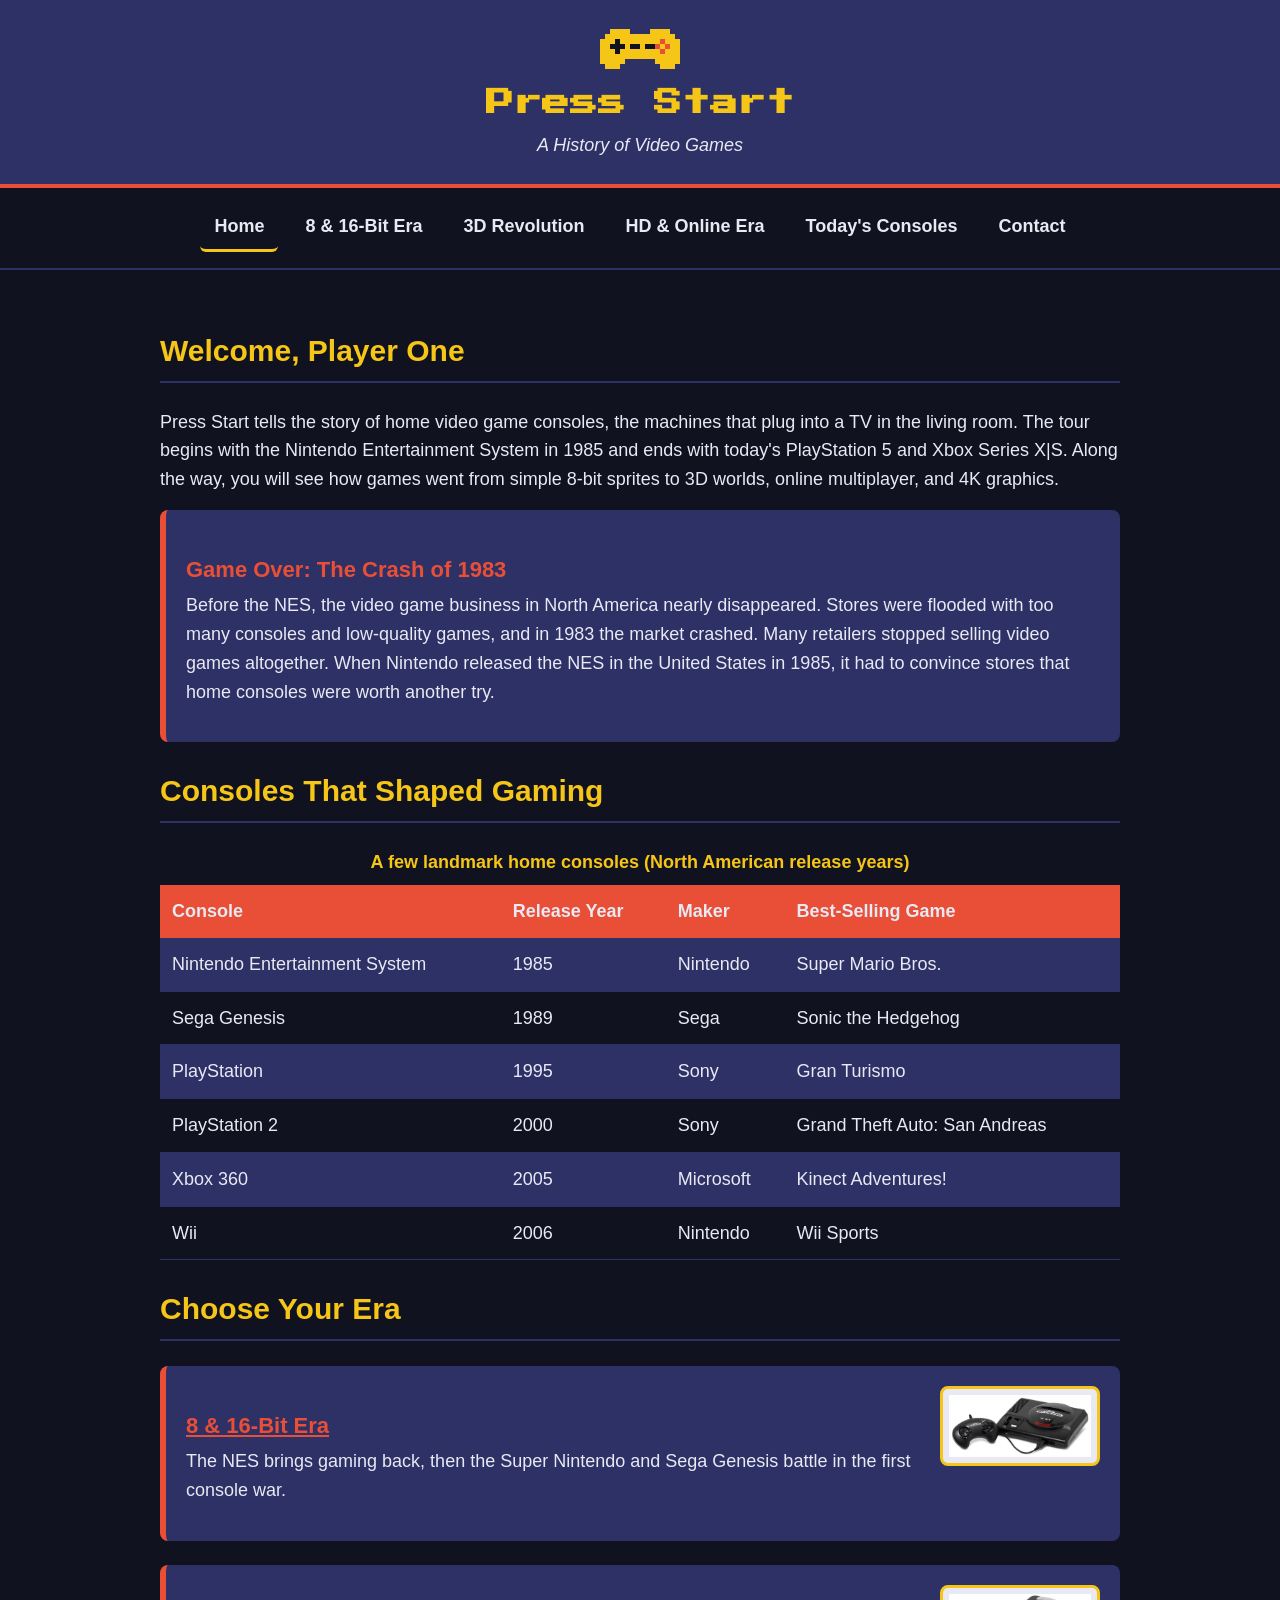
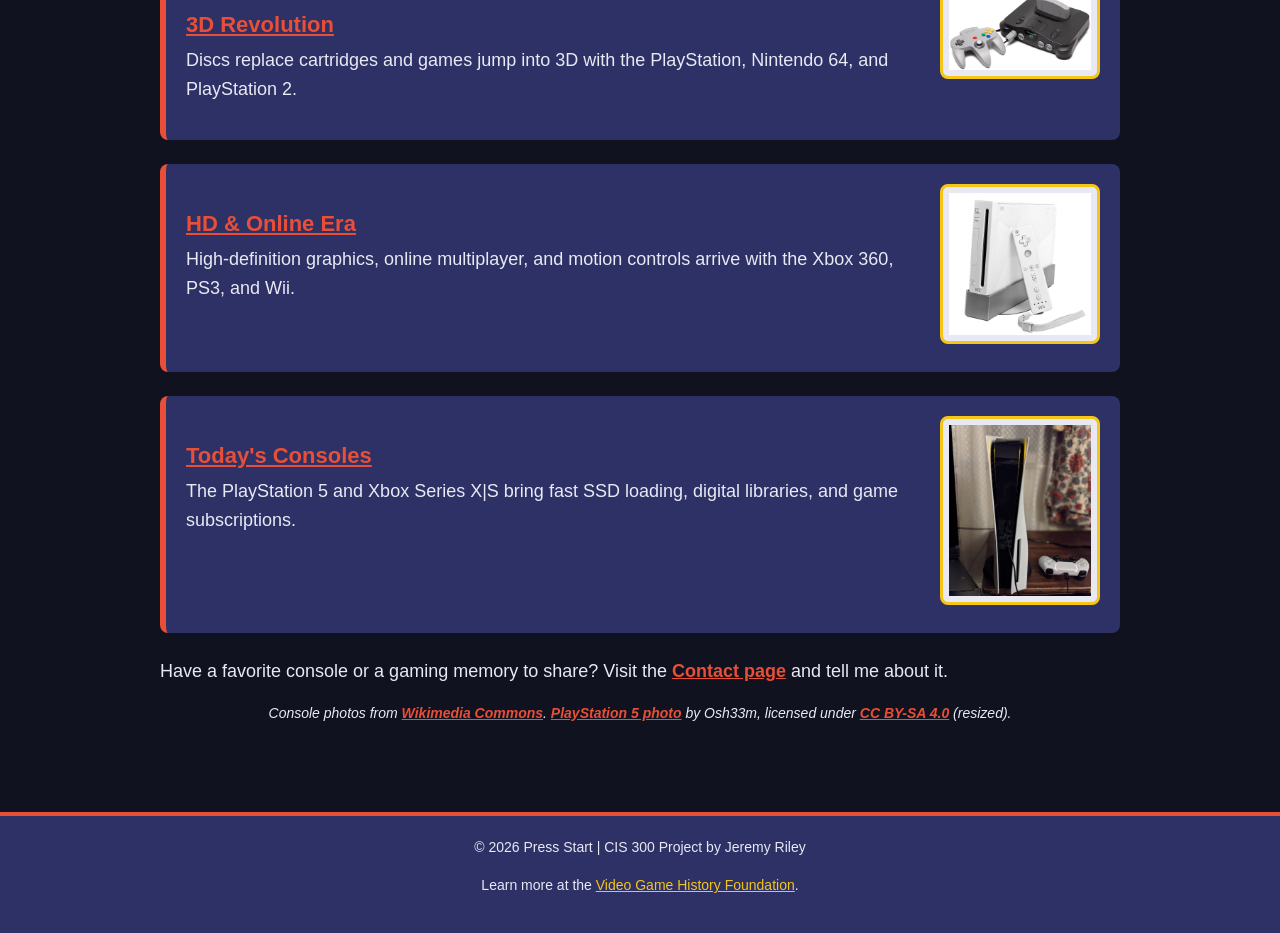
<file: index.html>
<!DOCTYPE html>
<html lang="en">
<head>
  <meta charset="UTF-8">
  <!-- Google tag (gtag.js) -->
  <script async src="https://www.googletagmanager.com/gtag/js?id=G-K0LV2XQ5EP"></script>
  <script>
    window.dataLayer = window.dataLayer || [];
    function gtag(){dataLayer.push(arguments);}
    gtag('js', new Date());
    gtag('config', 'G-K0LV2XQ5EP');
  </script>
  <meta name="viewport" content="width=device-width, initial-scale=1.0">
  <meta name="description" content="Press Start is a history of home video game consoles, from the NES in 1985 to the PlayStation 5 and Xbox Series X|S.">
  <meta name="keywords" content="video game history, consoles, NES, PlayStation, Xbox, Nintendo, Sega">
  <meta name="author" content="Jeremy Riley">
  <title>Press Start | A History of Video Games</title>
  <link rel="stylesheet" href="style.css">
  <link rel="icon" href="favicon.ico" type="image/x-icon">
</head>
<body>

  <!-- Site title -->
  <header>
    <img src="images/logo.png" alt="Press Start logo: a gold pixel-art game controller" class="logo">
    <h1>Press Start</h1>
    <p>A History of Video Games</p>
  </header>

  <!-- Navigation: same on every page -->
  <nav>
    <a href="index.html" class="current">Home</a>
    <a href="retro.html">8 &amp; 16-Bit Era</a>
    <a href="3d-era.html">3D Revolution</a>
    <a href="hd-era.html">HD &amp; Online Era</a>
    <a href="today.html">Today's Consoles</a>
    <a href="contact.html">Contact</a>
  </nav>

  <main>

    <h2>Welcome, Player One</h2>
    <p>
      Press Start tells the story of home video game consoles, the machines
      that plug into a TV in the living room. The tour begins with the
      Nintendo Entertainment System in 1985 and ends with today's
      PlayStation 5 and Xbox Series X|S. Along the way, you will see how
      games went from simple 8-bit sprites to 3D worlds, online
      multiplayer, and 4K graphics.
    </p>

    <!-- Short history note -->
    <section class="console">
      <h3>Game Over: The Crash of 1983</h3>
      <p>
        Before the NES, the video game business in North America nearly
        disappeared. Stores were flooded with too many consoles and
        low-quality games, and in 1983 the market crashed. Many retailers
        stopped selling video games altogether. When Nintendo released the
        NES in the United States in 1985, it had to convince stores that
        home consoles were worth another try.
      </p>
    </section>

    <!-- Overview table: 4 columns, 1 header row, 6 data rows -->
    <h2>Consoles That Shaped Gaming</h2>
    <table>
      <caption>A few landmark home consoles (North American release years)</caption>
      <tr>
        <th>Console</th>
        <th>Release Year</th>
        <th>Maker</th>
        <th>Best-Selling Game</th>
      </tr>
      <tr>
        <td>Nintendo Entertainment System</td>
        <td>1985</td>
        <td>Nintendo</td>
        <td>Super Mario Bros.</td>
      </tr>
      <tr>
        <td>Sega Genesis</td>
        <td>1989</td>
        <td>Sega</td>
        <td>Sonic the Hedgehog</td>
      </tr>
      <tr>
        <td>PlayStation</td>
        <td>1995</td>
        <td>Sony</td>
        <td>Gran Turismo</td>
      </tr>
      <tr>
        <td>PlayStation 2</td>
        <td>2000</td>
        <td>Sony</td>
        <td>Grand Theft Auto: San Andreas</td>
      </tr>
      <tr>
        <td>Xbox 360</td>
        <td>2005</td>
        <td>Microsoft</td>
        <td>Kinect Adventures!</td>
      </tr>
      <tr>
        <td>Wii</td>
        <td>2006</td>
        <td>Nintendo</td>
        <td>Wii Sports</td>
      </tr>
    </table>

    <!-- Links to each era page -->
    <h2>Choose Your Era</h2>

    <section class="console">
      <img src="images/genesis.jpg" alt="The Sega Genesis console with its controller" class="era-thumb">
      <h3><a href="retro.html">8 &amp; 16-Bit Era</a></h3>
      <p>The NES brings gaming back, then the Super Nintendo and Sega Genesis battle in the first console war.</p>
    </section>

    <section class="console">
      <img src="images/n64.jpg" alt="The Nintendo 64 console with its controller" class="era-thumb">
      <h3><a href="3d-era.html">3D Revolution</a></h3>
      <p>Discs replace cartridges and games jump into 3D with the PlayStation, Nintendo 64, and PlayStation 2.</p>
    </section>

    <section class="console">
      <img src="images/wii.jpg" alt="The white Nintendo Wii console with a Wii Remote" class="era-thumb">
      <h3><a href="hd-era.html">HD &amp; Online Era</a></h3>
      <p>High-definition graphics, online multiplayer, and motion controls arrive with the Xbox 360, PS3, and Wii.</p>
    </section>

    <section class="console">
      <img src="images/ps5.jpg" alt="The PlayStation 5 console standing upright with a DualSense controller" class="era-thumb">
      <h3><a href="today.html">Today's Consoles</a></h3>
      <p>The PlayStation 5 and Xbox Series X|S bring fast SSD loading, digital libraries, and game subscriptions.</p>
    </section>

    <p>
      Have a favorite console or a gaming memory to share?
      Visit the <a href="contact.html">Contact page</a> and tell me about it.
    </p>

    <p class="credit">
      Console photos from <a href="https://commons.wikimedia.org/" target="_blank">Wikimedia Commons</a>.
      <a href="https://commons.wikimedia.org/wiki/File:PlayStation_5_and_DualSense.jpg" target="_blank">PlayStation 5 photo</a>
      by Osh33m, licensed under
      <a href="https://creativecommons.org/licenses/by-sa/4.0/" target="_blank">CC BY-SA 4.0</a> (resized).
    </p>

  </main>

  <footer>
    <p>&copy; 2026 Press Start | CIS 300 Project by Jeremy Riley</p>
    <p>
      Learn more at the
      <a href="https://gamehistory.org/" target="_blank">Video Game History Foundation</a>.
    </p>
  </footer>

</body>
</html>
</file>
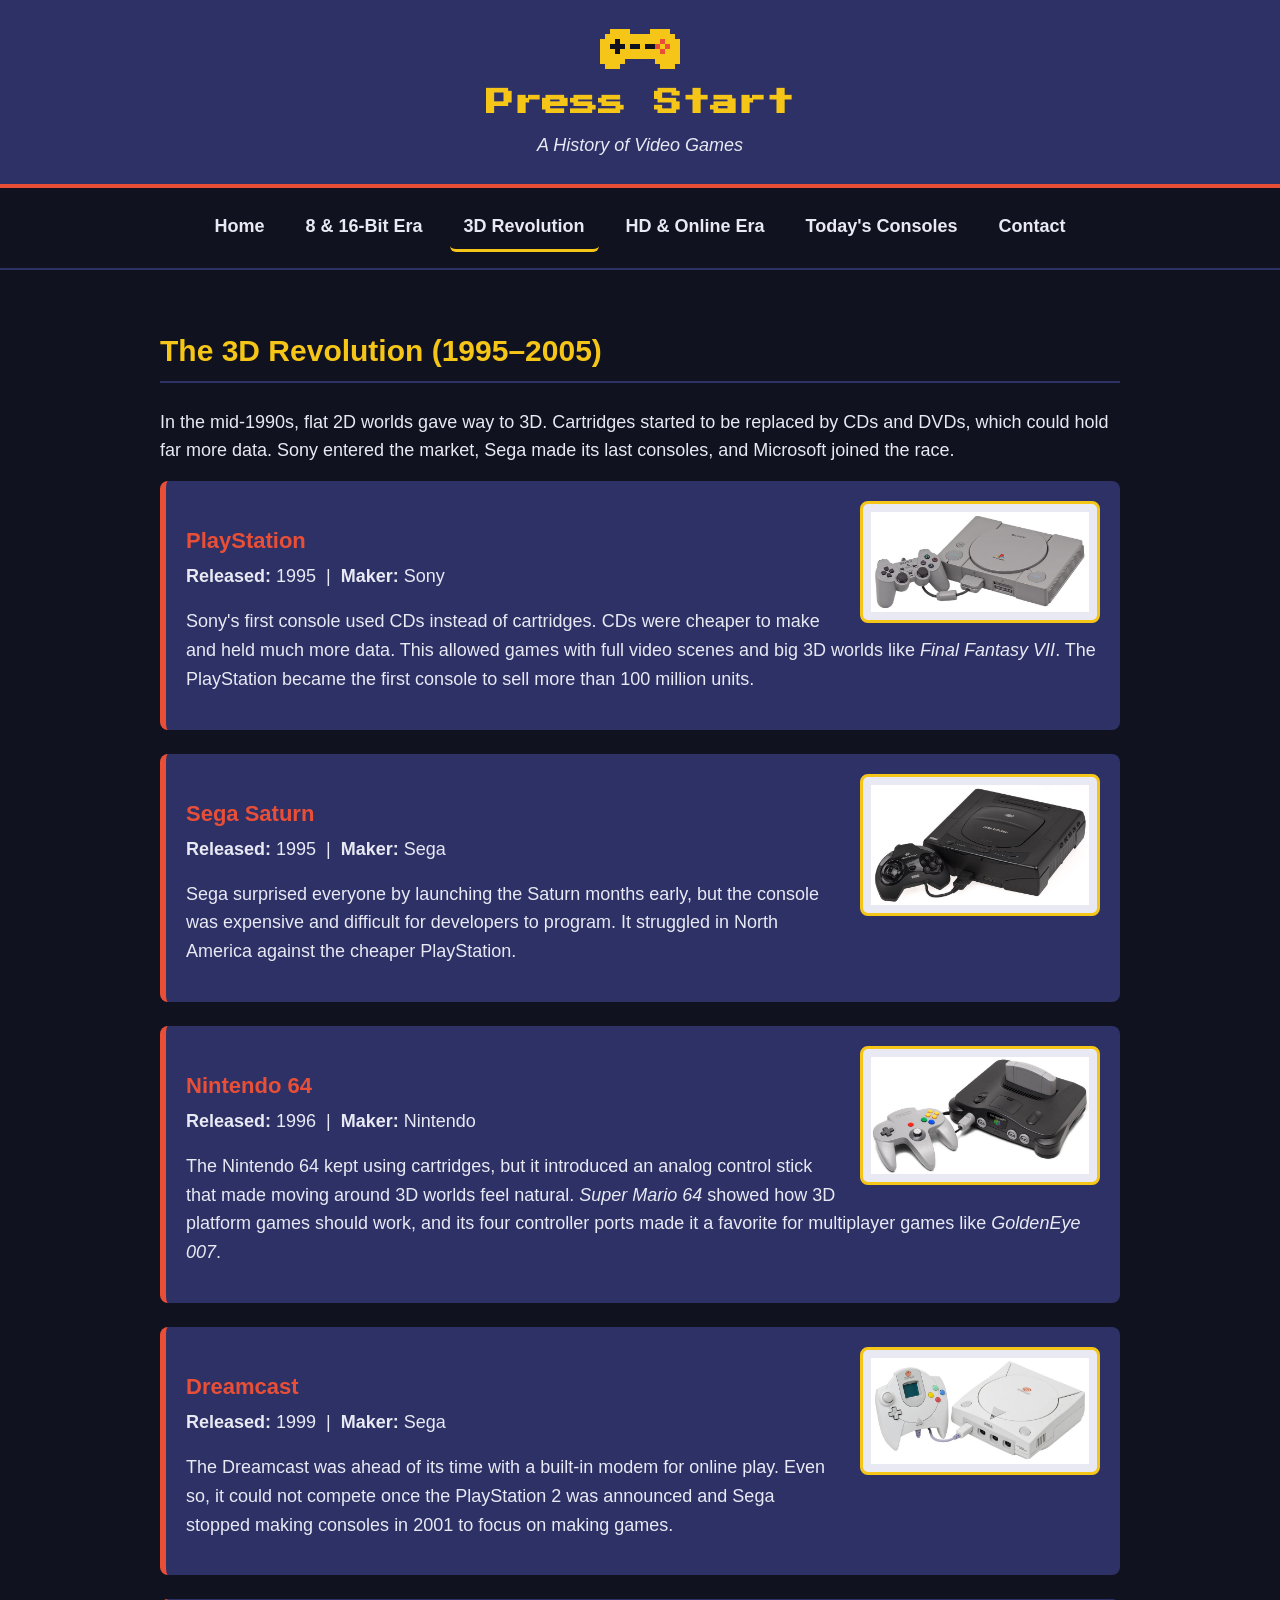
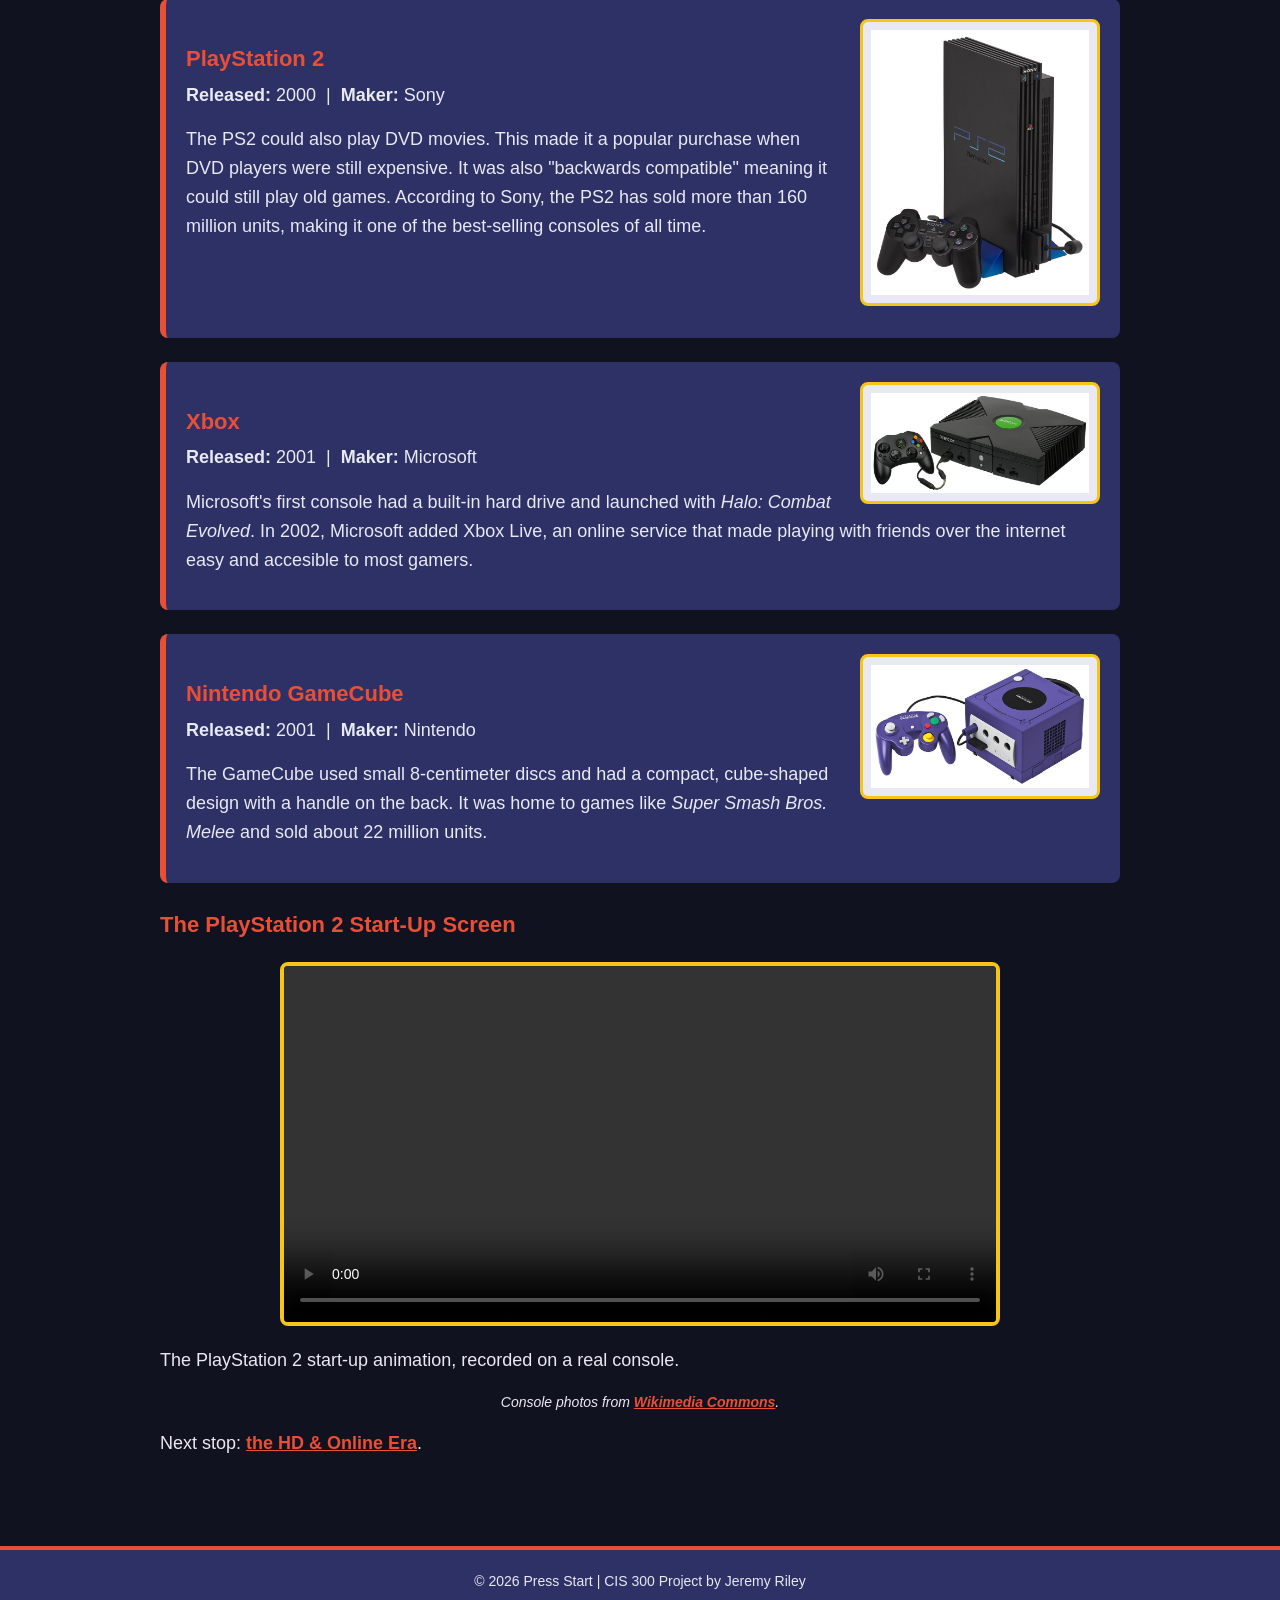
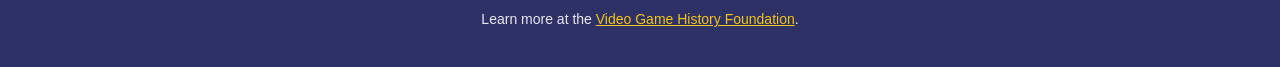
<file: 3d-era.html>
<!DOCTYPE html>
<html lang="en">
<head>
  <meta charset="UTF-8">
  <!-- Google tag (gtag.js) -->
  <script async src="https://www.googletagmanager.com/gtag/js?id=G-K0LV2XQ5EP"></script>
  <script>
    window.dataLayer = window.dataLayer || [];
    function gtag(){dataLayer.push(arguments);}
    gtag('js', new Date());
    gtag('config', 'G-K0LV2XQ5EP');
  </script>
  <meta name="viewport" content="width=device-width, initial-scale=1.0">
  <meta name="description" content="How video games moved into 3D with the PlayStation, Nintendo 64, Saturn, Dreamcast, PlayStation 2, Xbox, and GameCube.">
  <meta name="keywords" content="PlayStation, Nintendo 64, Sega Saturn, Dreamcast, PlayStation 2, Xbox, GameCube, 3D games">
  <meta name="author" content="Jeremy Riley">
  <title>3D Revolution | Press Start</title>
  <link rel="stylesheet" href="style.css">
  <link rel="icon" href="favicon.ico" type="image/x-icon">
</head>
<body>

  <!-- Site title -->
  <header>
    <img src="images/logo.png" alt="Press Start logo: a gold pixel-art game controller" class="logo">
    <h1>Press Start</h1>
    <p>A History of Video Games</p>
  </header>

  <!-- Navigation: same on every page -->
  <nav>
    <a href="index.html">Home</a>
    <a href="retro.html">8 &amp; 16-Bit Era</a>
    <a href="3d-era.html" class="current">3D Revolution</a>
    <a href="hd-era.html">HD &amp; Online Era</a>
    <a href="today.html">Today's Consoles</a>
    <a href="contact.html">Contact</a>
  </nav>

  <main>

    <h2>The 3D Revolution (1995&ndash;2005)</h2>
    <p>
      In the mid-1990s, flat 2D worlds gave way to 3D. Cartridges started to be replaced
      by CDs and DVDs, which could hold far more data. Sony entered the market, Sega
      made its last consoles, and Microsoft joined the race.
    </p>

    <section class="console">
      <img src="images/ps1.jpg" alt="The original gray PlayStation console with a controller" class="console-photo">
      <h3>PlayStation</h3>
      <p><strong>Released:</strong> 1995 &nbsp;|&nbsp; <strong>Maker:</strong> Sony</p>
      <p>
        Sony's first console used CDs instead of cartridges. CDs were cheaper to make and
        held much more data. This allowed games with full video scenes and big 3D worlds like
        <em>Final Fantasy VII</em>. The PlayStation became the first console to sell more
        than 100 million units.
      </p>
    </section>

    <section class="console">
      <img src="images/saturn.jpg" alt="The black Sega Saturn console with a controller" class="console-photo">
      <h3>Sega Saturn</h3>
      <p><strong>Released:</strong> 1995 &nbsp;|&nbsp; <strong>Maker:</strong> Sega</p>
      <p>
        Sega surprised everyone by launching the Saturn months early, but the console was
        expensive and difficult for developers to program. It struggled in North America
        against the cheaper PlayStation.
      </p>
    </section>

    <section class="console">
      <img src="images/n64.jpg" alt="The Nintendo 64 console with its three-handled controller" class="console-photo">
      <h3>Nintendo 64</h3>
      <p><strong>Released:</strong> 1996 &nbsp;|&nbsp; <strong>Maker:</strong> Nintendo</p>
      <p>
        The Nintendo 64 kept using cartridges, but it introduced an analog control stick
        that made moving around 3D worlds feel natural. <em>Super Mario 64</em> showed how
        3D platform games should work, and its four controller ports made it a favorite for
        multiplayer games like <em>GoldenEye 007</em>.
      </p>
    </section>

    <section class="console">
      <img src="images/dreamcast.jpg" alt="The white Sega Dreamcast console with a controller" class="console-photo">
      <h3>Dreamcast</h3>
      <p><strong>Released:</strong> 1999 &nbsp;|&nbsp; <strong>Maker:</strong> Sega</p>
      <p>
        The Dreamcast was ahead of its time with a built-in modem for online play. Even so,
        it could not compete once the PlayStation 2 was announced and Sega stopped making
        consoles in 2001 to focus on making games.
      </p>
    </section>

    <section class="console">
      <img src="images/ps2.jpg" alt="The black PlayStation 2 console with a DualShock 2 controller" class="console-photo">
      <h3>PlayStation 2</h3>
      <p><strong>Released:</strong> 2000 &nbsp;|&nbsp; <strong>Maker:</strong> Sony</p>
      <p>
        The PS2 could also play DVD movies. This made it a popular purchase when DVD players
        were still expensive. It was also "backwards compatible" meaning it could still play old games. 
        According to Sony, the PS2 has sold more than 160 million units, making it one of the
        best-selling consoles of all time.
      </p>
    </section>

    <section class="console">
      <img src="images/xbox.jpg" alt="The original black Xbox console with a controller" class="console-photo">
      <h3>Xbox</h3>
      <p><strong>Released:</strong> 2001 &nbsp;|&nbsp; <strong>Maker:</strong> Microsoft</p>
      <p>
        Microsoft's first console had a built-in hard drive and launched with
        <em>Halo: Combat Evolved</em>. In 2002, Microsoft added Xbox Live, an online
        service that made playing with friends over the internet easy and accesible to most gamers.
      </p>
    </section>

    <section class="console">
      <img src="images/gamecube.jpg" alt="The cube-shaped Nintendo GameCube console with a controller" class="console-photo">
      <h3>Nintendo GameCube</h3>
      <p><strong>Released:</strong> 2001 &nbsp;|&nbsp; <strong>Maker:</strong> Nintendo</p>
      <p>
        The GameCube used small 8-centimeter discs and had a compact, cube-shaped design
        with a handle on the back. It was home to games like <em>Super Smash Bros. Melee</em>
        and sold about 22 million units.
      </p>
    </section>

    <h3>The PlayStation 2 Start-Up Screen</h3>
    <video controls>
      <source src="video/ps2_start.mp4" type="video/mp4">
      Your browser does not support the video tag.
    </video>
    <p>The PlayStation 2 start-up animation, recorded on a real console.</p>

    <p class="credit">
      Console photos from <a href="https://commons.wikimedia.org/" target="_blank">Wikimedia Commons</a>.
    </p>

    <p>
      Next stop: <a href="hd-era.html">the HD &amp; Online Era</a>.
    </p>

  </main>

  <footer>
    <p>&copy; 2026 Press Start | CIS 300 Project by Jeremy Riley</p>
    <p>
      Learn more at the
      <a href="https://gamehistory.org/" target="_blank">Video Game History Foundation</a>.
    </p>
  </footer>

</body>
</html>
</file>
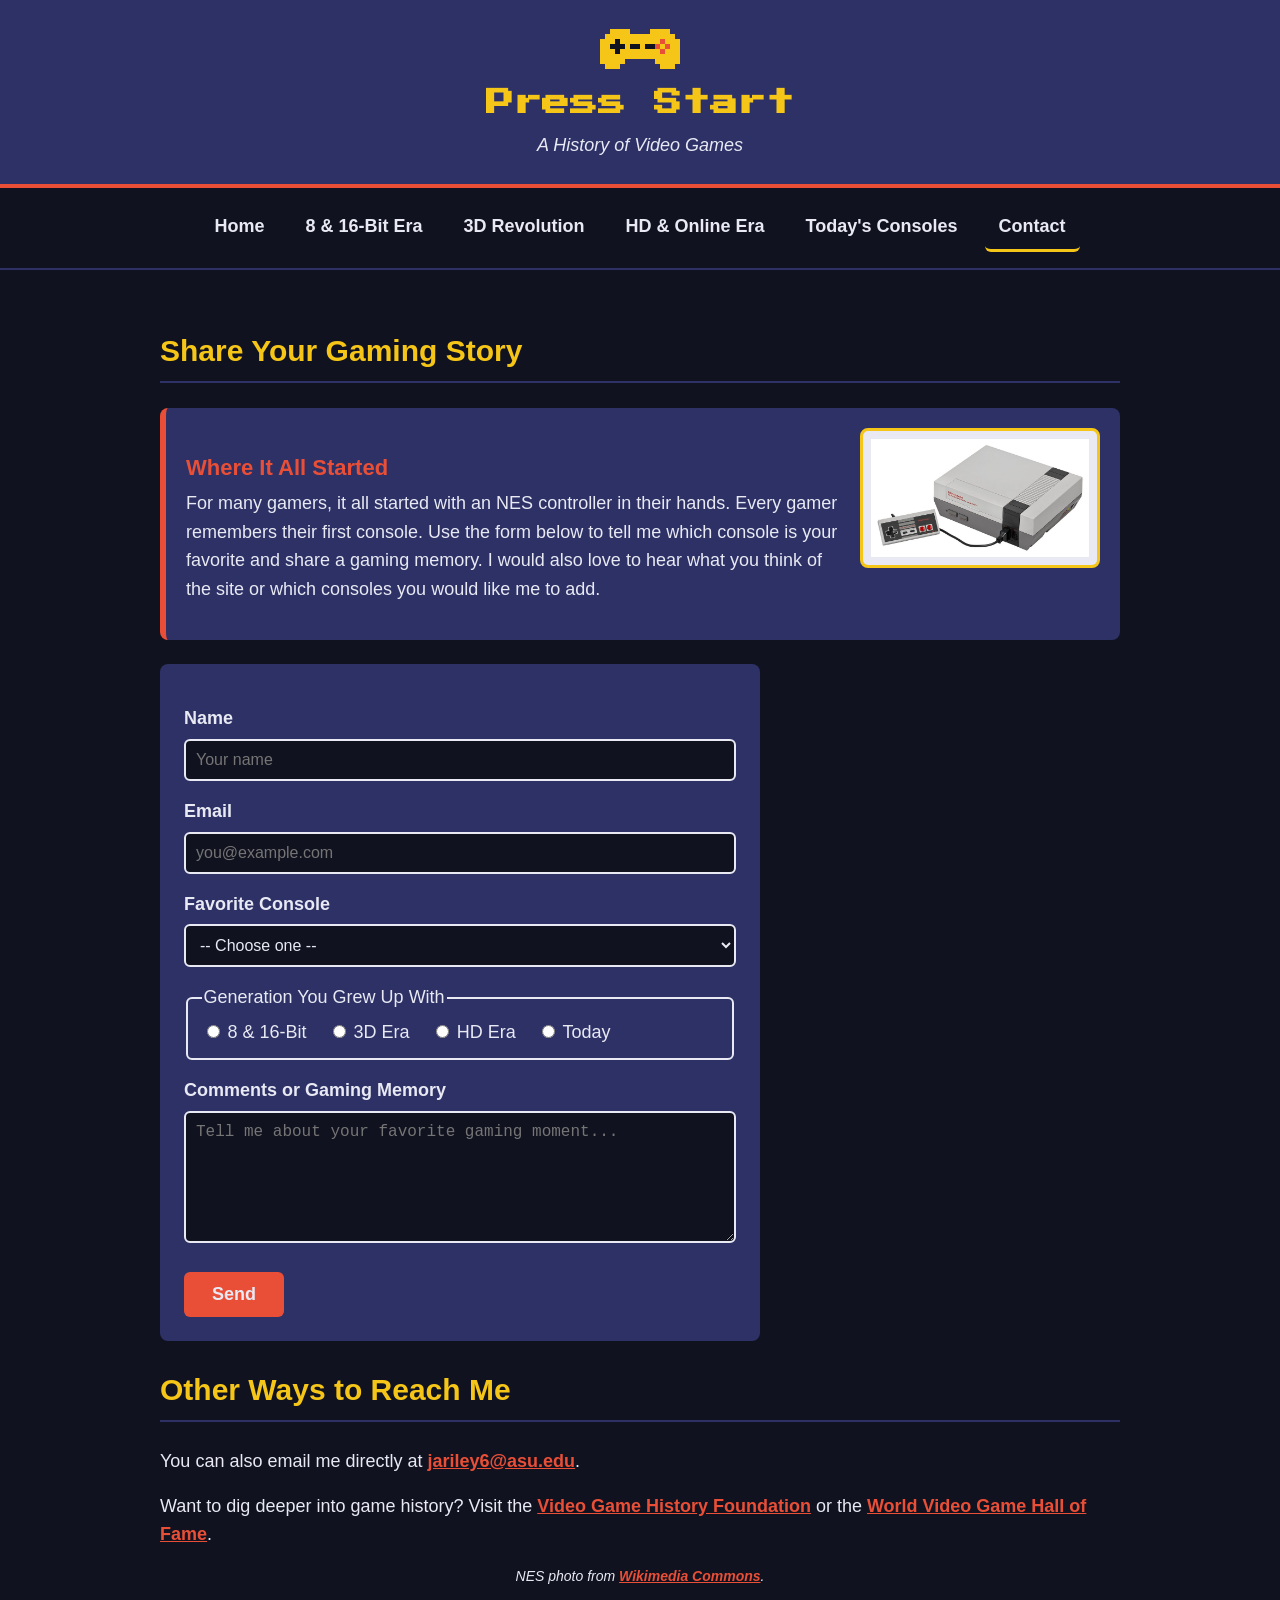
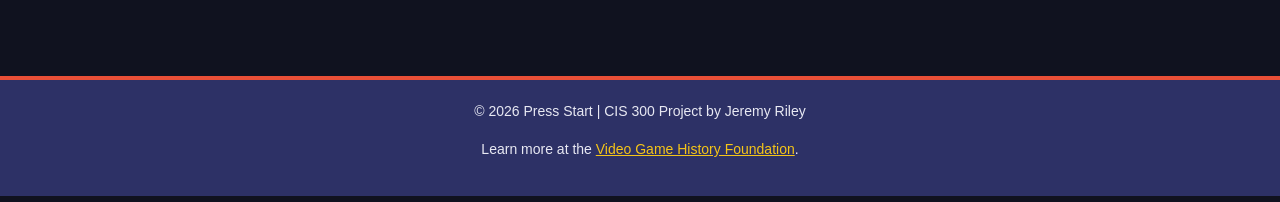
<file: contact.html>
<!DOCTYPE html>
<html lang="en">
<head>
  <meta charset="UTF-8">
  <!-- Google tag (gtag.js) -->
  <script async src="https://www.googletagmanager.com/gtag/js?id=G-K0LV2XQ5EP"></script>
  <script>
    window.dataLayer = window.dataLayer || [];
    function gtag(){dataLayer.push(arguments);}
    gtag('js', new Date());
    gtag('config', 'G-K0LV2XQ5EP');
  </script>
  <meta name="viewport" content="width=device-width, initial-scale=1.0">
  <meta name="description" content="Share your favorite console and gaming memories with Press Start.">
  <meta name="keywords" content="contact, feedback, favorite console, gaming memories">
  <meta name="author" content="Jeremy Riley">
  <title>Contact | Press Start</title>
  <link rel="stylesheet" href="style.css">
  <link rel="icon" href="favicon.ico" type="image/x-icon">
</head>
<body>

  <!-- Site title -->
  <header>
    <img src="images/logo.png" alt="Press Start logo: a gold pixel-art game controller" class="logo">
    <h1>Press Start</h1>
    <p>A History of Video Games</p>
  </header>

  <!-- Navigation: same on every page -->
  <nav>
    <a href="index.html">Home</a>
    <a href="retro.html">8 &amp; 16-Bit Era</a>
    <a href="3d-era.html">3D Revolution</a>
    <a href="hd-era.html">HD &amp; Online Era</a>
    <a href="today.html">Today's Consoles</a>
    <a href="contact.html" class="current">Contact</a>
  </nav>

  <main>

    <h2>Share Your Gaming Story</h2>
    <section class="console">
      <img src="images/nes.jpg" alt="The Nintendo Entertainment System console with its rectangular controller" class="console-photo">
      <h3>Where It All Started</h3>
      <p>
        For many gamers, it all started with an NES controller in their hands. Every gamer
        remembers their first console. Use the form below to tell me which console is your
        favorite and share a gaming memory. I would also love to hear what you think of the
        site or which consoles you would like me to add.
      </p>
    </section>

    <!-- Feedback form: 5 inputs + Send button -->
    <form action="#" method="post">

      <label for="name">Name</label>
      <input type="text" id="name" name="name" placeholder="Your name" required>

      <label for="email">Email</label>
      <input type="email" id="email" name="email" placeholder="you@example.com" required>

      <label for="console">Favorite Console</label>
      <select id="console" name="console">
        <option value="">-- Choose one --</option>
        <option value="nes">Nintendo Entertainment System</option>
        <option value="genesis">Sega Genesis</option>
        <option value="snes">Super Nintendo</option>
        <option value="ps1">PlayStation</option>
        <option value="n64">Nintendo 64</option>
        <option value="dreamcast">Dreamcast</option>
        <option value="ps2">PlayStation 2</option>
        <option value="xbox">Xbox</option>
        <option value="gamecube">GameCube</option>
        <option value="xbox360">Xbox 360</option>
        <option value="ps3">PlayStation 3</option>
        <option value="wii">Wii</option>
        <option value="wiiu">Wii U</option>
        <option value="ps4">PlayStation 4</option>
        <option value="xboxone">Xbox One</option>
        <option value="ps5">PlayStation 5</option>
        <option value="xboxseries">Xbox Series X|S</option>
      </select>

      <fieldset>
        <legend>Generation You Grew Up With</legend>
        <input type="radio" id="gen1" name="generation" value="8-16bit">
        <label for="gen1">8 &amp; 16-Bit</label>
        <input type="radio" id="gen2" name="generation" value="3d">
        <label for="gen2">3D Era</label>
        <input type="radio" id="gen3" name="generation" value="hd">
        <label for="gen3">HD Era</label>
        <input type="radio" id="gen4" name="generation" value="today">
        <label for="gen4">Today</label>
      </fieldset>

      <label for="comments">Comments or Gaming Memory</label>
      <textarea id="comments" name="comments" rows="6" placeholder="Tell me about your favorite gaming moment..."></textarea>

      <input type="submit" value="Send">

    </form>

    <h2>Other Ways to Reach Me</h2>
    <p>
      You can also email me directly at
      <a href="mailto:jariley6@asu.edu">jariley6@asu.edu</a>.
    </p>
    <p>
      Want to dig deeper into game history? Visit the
      <a href="https://gamehistory.org/" target="_blank">Video Game History Foundation</a>
      or the <a href="https://www.museumofplay.org/games/world-video-game-hall-of-fame/" target="_blank">World Video Game Hall of Fame</a>.
    </p>

    <p class="credit">
      NES photo from <a href="https://commons.wikimedia.org/" target="_blank">Wikimedia Commons</a>.
    </p>

  </main>

  <footer>
    <p>&copy; 2026 Press Start | CIS 300 Project by Jeremy Riley</p>
    <p>
      Learn more at the
      <a href="https://gamehistory.org/" target="_blank">Video Game History Foundation</a>.
    </p>
  </footer>

</body>
</html>
</file>
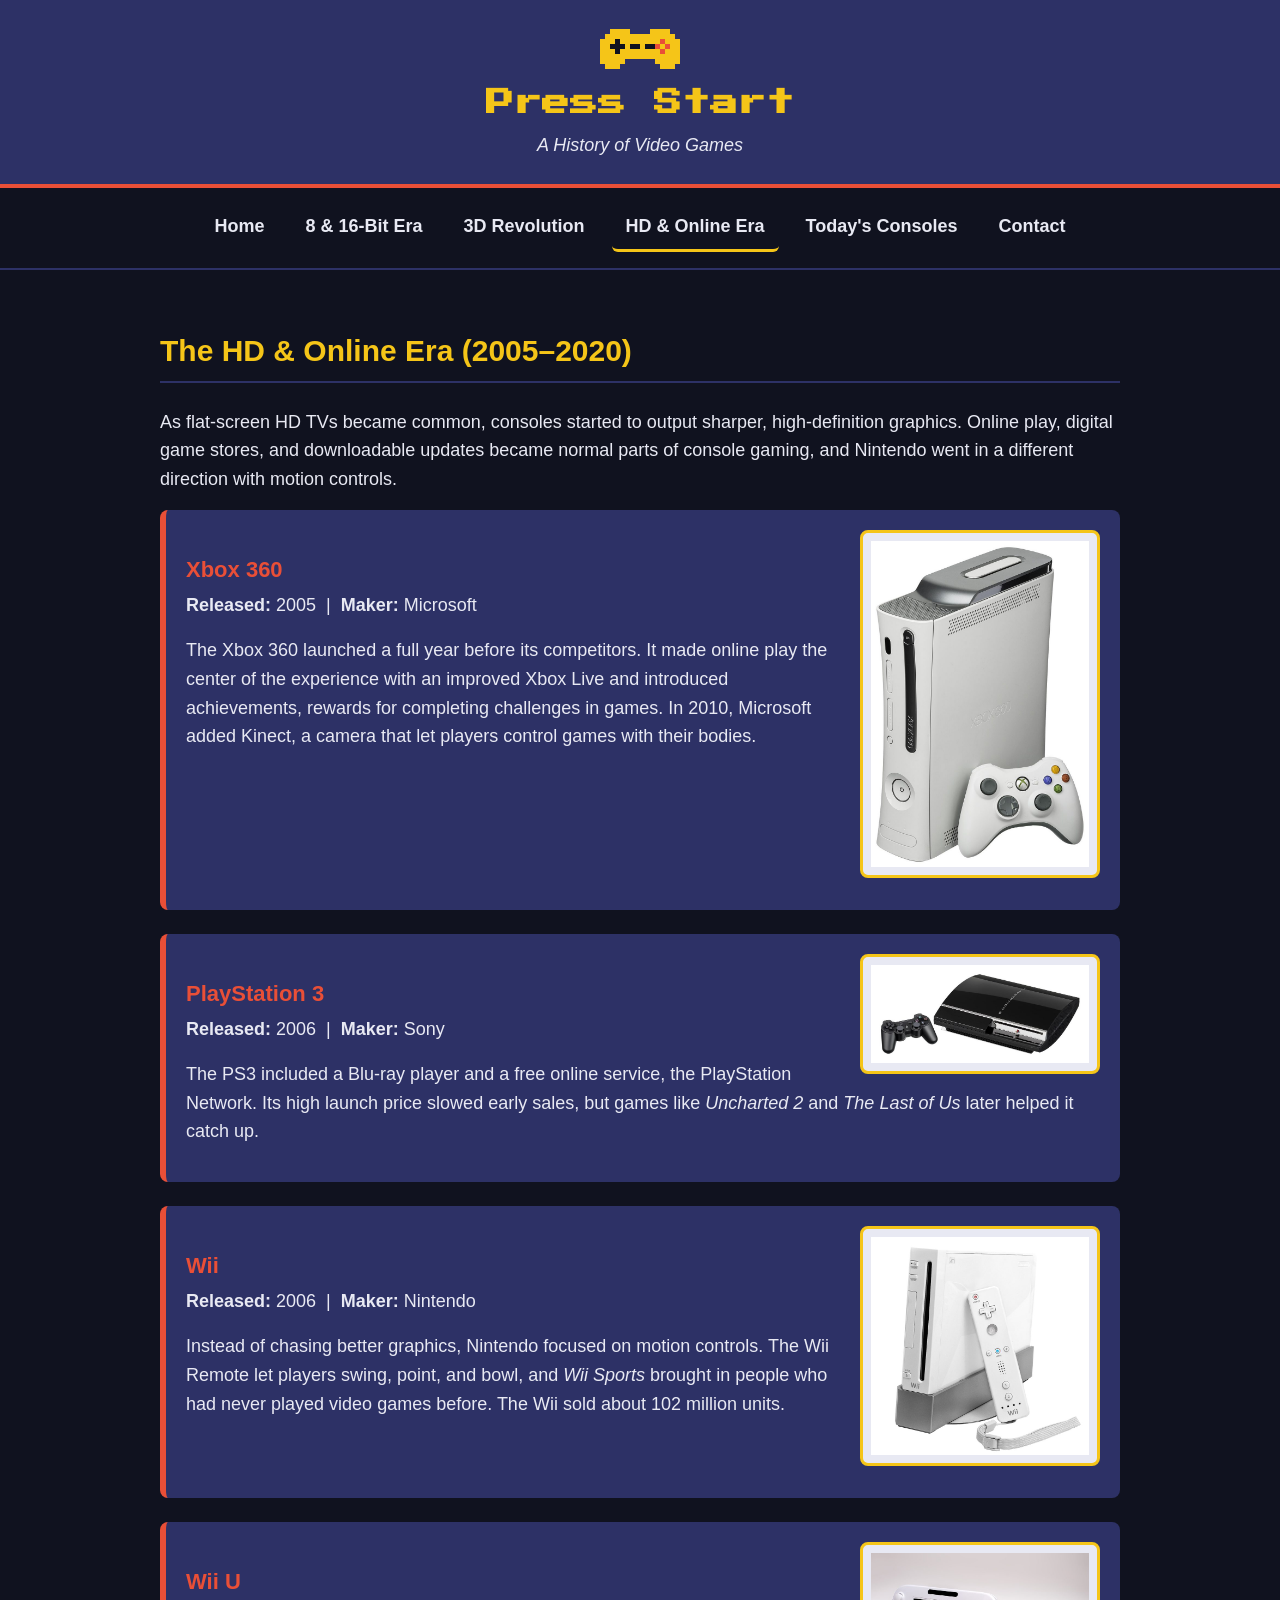
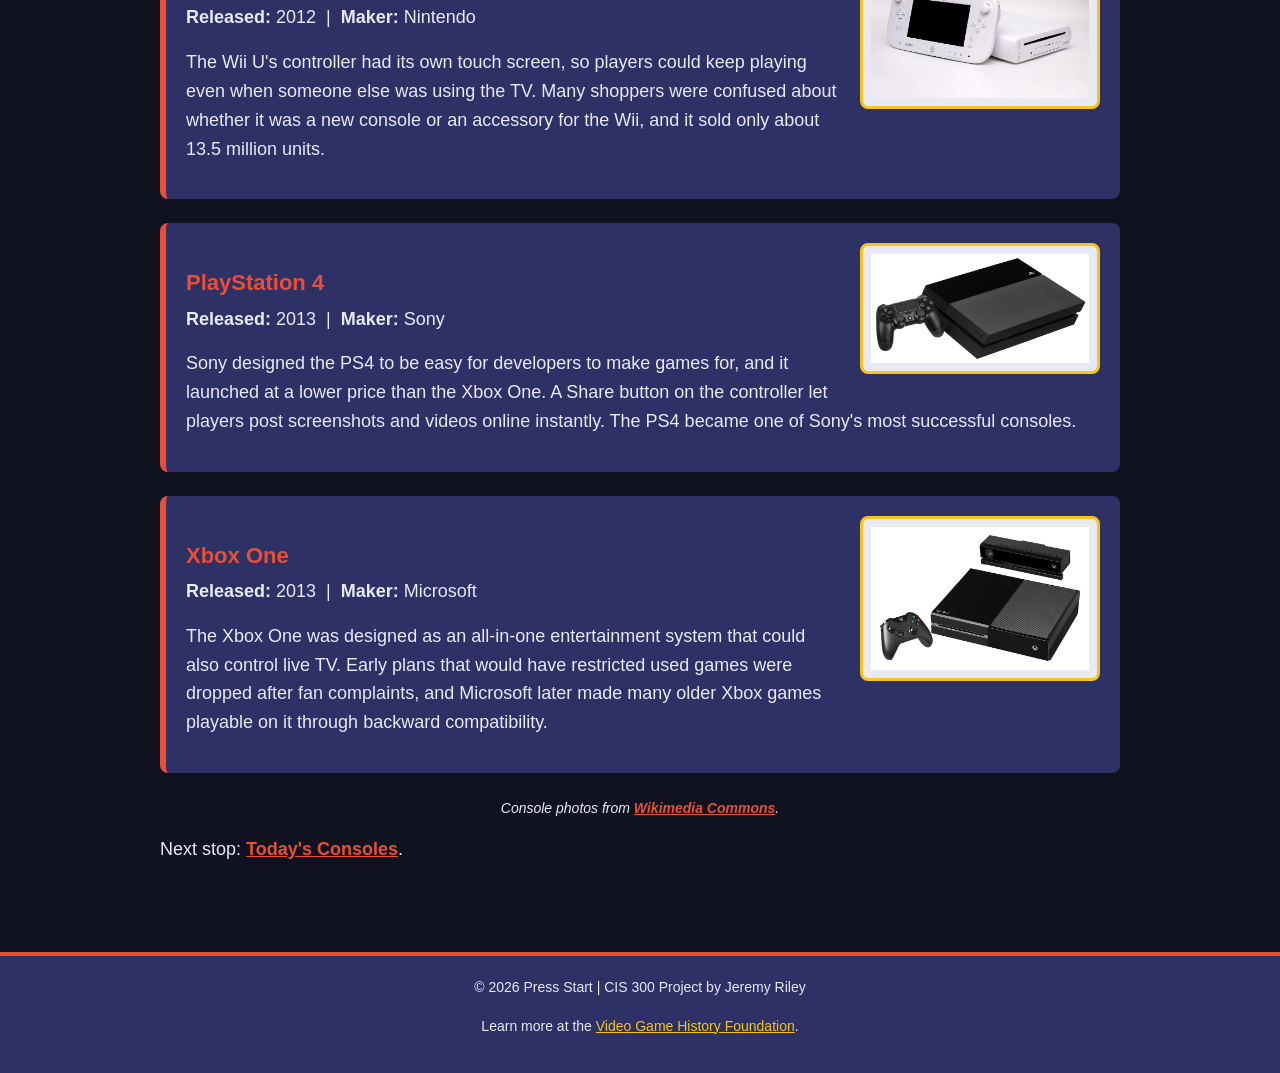
<file: hd-era.html>
<!DOCTYPE html>
<html lang="en">
<head>
  <meta charset="UTF-8">
  <!-- Google tag (gtag.js) -->
  <script async src="https://www.googletagmanager.com/gtag/js?id=G-K0LV2XQ5EP"></script>
  <script>
    window.dataLayer = window.dataLayer || [];
    function gtag(){dataLayer.push(arguments);}
    gtag('js', new Date());
    gtag('config', 'G-K0LV2XQ5EP');
  </script>
  <meta name="viewport" content="width=device-width, initial-scale=1.0">
  <meta name="description" content="How high-definition graphics, online multiplayer, and motion controls changed gaming with the Xbox 360, PS3, Wii, Wii U, PS4, and Xbox One.">
  <meta name="keywords" content="Xbox 360, PlayStation 3, Wii, Wii U, PlayStation 4, Xbox One, HD gaming, online multiplayer">
  <meta name="author" content="Jeremy Riley">
  <title>HD &amp; Online Era | Press Start</title>
  <link rel="stylesheet" href="style.css">
  <link rel="icon" href="favicon.ico" type="image/x-icon">
</head>
<body>

  <!-- Site title -->
  <header>
    <img src="images/logo.png" alt="Press Start logo: a gold pixel-art game controller" class="logo">
    <h1>Press Start</h1>
    <p>A History of Video Games</p>
  </header>

  <!-- Navigation: same on every page -->
  <nav>
    <a href="index.html">Home</a>
    <a href="retro.html">8 &amp; 16-Bit Era</a>
    <a href="3d-era.html">3D Revolution</a>
    <a href="hd-era.html" class="current">HD &amp; Online Era</a>
    <a href="today.html">Today's Consoles</a>
    <a href="contact.html">Contact</a>
  </nav>

  <main>

    <h2>The HD &amp; Online Era (2005&ndash;2020)</h2>
    <p>
      As flat-screen HD TVs became common, consoles started to output sharper,
      high-definition graphics. Online play, digital game stores, and downloadable
      updates became normal parts of console gaming, and Nintendo went in a different
      direction with motion controls.
    </p>

    <section class="console">
      <img src="images/xbox360.jpg" alt="The white Xbox 360 console with a wireless controller" class="console-photo">
      <h3>Xbox 360</h3>
      <p><strong>Released:</strong> 2005 &nbsp;|&nbsp; <strong>Maker:</strong> Microsoft</p>
      <p>
        The Xbox 360 launched a full year before its competitors. It made online play the
        center of the experience with an improved Xbox Live and introduced achievements,
        rewards for completing challenges in games. In 2010, Microsoft added Kinect, a
        camera that let players control games with their bodies.
      </p>
    </section>

    <section class="console">
      <img src="images/ps3.jpg" alt="The original glossy black PlayStation 3 console with a controller" class="console-photo">
      <h3>PlayStation 3</h3>
      <p><strong>Released:</strong> 2006 &nbsp;|&nbsp; <strong>Maker:</strong> Sony</p>
      <p>
        The PS3 included a Blu-ray player and a free online service, the PlayStation Network.
        Its high launch price slowed early sales, but games like <em>Uncharted 2</em> and
        <em>The Last of Us</em> later helped it catch up.
      </p>
    </section>

    <section class="console">
      <img src="images/wii.jpg" alt="The white Nintendo Wii console standing upright with a Wii Remote" class="console-photo">
      <h3>Wii</h3>
      <p><strong>Released:</strong> 2006 &nbsp;|&nbsp; <strong>Maker:</strong> Nintendo</p>
      <p>
        Instead of chasing better graphics, Nintendo focused on motion controls. The Wii
        Remote let players swing, point, and bowl, and <em>Wii Sports</em> brought in
        people who had never played video games before. The Wii sold about 102 million
        units.
      </p>
    </section>

    <section class="console">
      <img src="images/wiiu.jpg" alt="The Wii U console next to its touch-screen GamePad controller" class="console-photo">
      <h3>Wii U</h3>
      <p><strong>Released:</strong> 2012 &nbsp;|&nbsp; <strong>Maker:</strong> Nintendo</p>
      <p>
        The Wii U's controller had its own touch screen, so players could keep playing even
        when someone else was using the TV. Many shoppers were confused about whether it was
        a new console or an accessory for the Wii, and it sold only about 13.5 million
        units.
      </p>
    </section>

    <section class="console">
      <img src="images/ps4.jpg" alt="The black PlayStation 4 console with a DualShock 4 controller" class="console-photo">
      <h3>PlayStation 4</h3>
      <p><strong>Released:</strong> 2013 &nbsp;|&nbsp; <strong>Maker:</strong> Sony</p>
      <p>
        Sony designed the PS4 to be easy for developers to make games for, and it launched at
        a lower price than the Xbox One. A Share button on the controller let players post
        screenshots and videos online instantly. The PS4 became one of Sony's most
        successful consoles.
      </p>
    </section>

    <section class="console">
      <img src="images/xboxone.jpg" alt="The black Xbox One console with a controller and Kinect camera" class="console-photo">
      <h3>Xbox One</h3>
      <p><strong>Released:</strong> 2013 &nbsp;|&nbsp; <strong>Maker:</strong> Microsoft</p>
      <p>
        The Xbox One was designed as an all-in-one entertainment system that could also
        control live TV. Early plans that would have restricted used games were dropped
        after fan complaints, and Microsoft later made many older Xbox games playable on it
        through backward compatibility.
      </p>
    </section>

    <p class="credit">
      Console photos from <a href="https://commons.wikimedia.org/" target="_blank">Wikimedia Commons</a>.
    </p>

    <p>
      Next stop: <a href="today.html">Today's Consoles</a>.
    </p>

  </main>

  <footer>
    <p>&copy; 2026 Press Start | CIS 300 Project by Jeremy Riley</p>
    <p>
      Learn more at the
      <a href="https://gamehistory.org/" target="_blank">Video Game History Foundation</a>.
    </p>
  </footer>

</body>
</html>
</file>
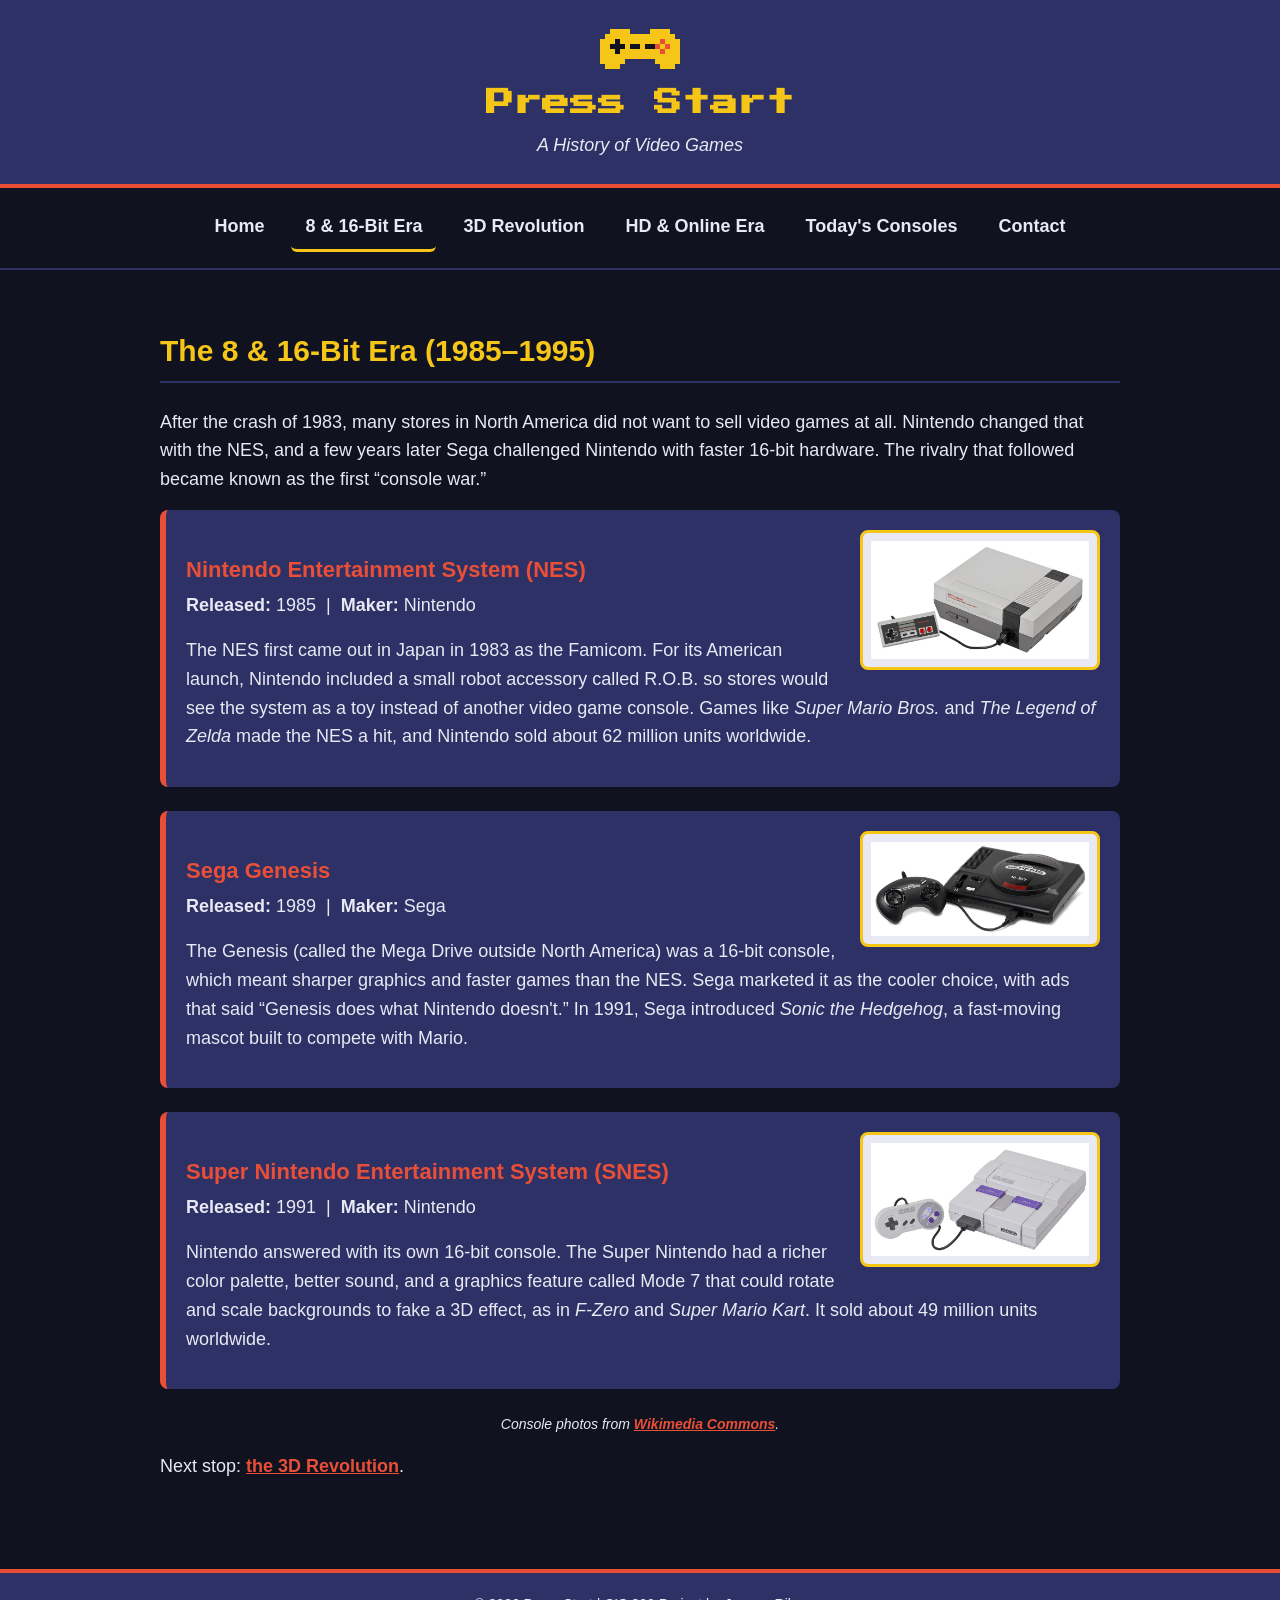
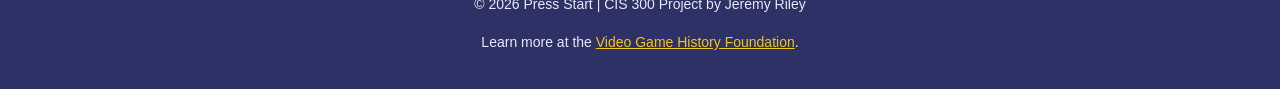
<file: retro.html>
<!DOCTYPE html>
<html lang="en">
<head>
  <meta charset="UTF-8">
  <!-- Google tag (gtag.js) -->
  <script async src="https://www.googletagmanager.com/gtag/js?id=G-K0LV2XQ5EP"></script>
  <script>
    window.dataLayer = window.dataLayer || [];
    function gtag(){dataLayer.push(arguments);}
    gtag('js', new Date());
    gtag('config', 'G-K0LV2XQ5EP');
  </script>
  <meta name="viewport" content="width=device-width, initial-scale=1.0">
  <meta name="description" content="How the NES brought home video games back after the 1983 crash, and how the Super Nintendo and Sega Genesis fought the first console war.">
  <meta name="keywords" content="NES, Super Nintendo, SNES, Sega Genesis, console war, 8-bit, 16-bit">
  <meta name="author" content="Jeremy Riley">
  <title>8 &amp; 16-Bit Era | Press Start</title>
  <link rel="stylesheet" href="style.css">
  <link rel="icon" href="favicon.ico" type="image/x-icon">
</head>
<body>

  <!-- Site title -->
  <header>
    <img src="images/logo.png" alt="Press Start logo: a gold pixel-art game controller" class="logo">
    <h1>Press Start</h1>
    <p>A History of Video Games</p>
  </header>

  <!-- Navigation: same on every page -->
  <nav>
    <a href="index.html">Home</a>
    <a href="retro.html" class="current">8 &amp; 16-Bit Era</a>
    <a href="3d-era.html">3D Revolution</a>
    <a href="hd-era.html">HD &amp; Online Era</a>
    <a href="today.html">Today's Consoles</a>
    <a href="contact.html">Contact</a>
  </nav>

  <main>

    <h2>The 8 &amp; 16-Bit Era (1985&ndash;1995)</h2>
    <p>
      After the crash of 1983, many stores in North America did not want to sell
      video games at all. Nintendo changed that with the NES, and a few years later
      Sega challenged Nintendo with faster 16-bit hardware. The rivalry that followed
      became known as the first &ldquo;console war.&rdquo;
    </p>

    <section class="console">
      <img src="images/nes.jpg" alt="The Nintendo Entertainment System console with its rectangular controller" class="console-photo">
      <h3>Nintendo Entertainment System (NES)</h3>
      <p><strong>Released:</strong> 1985 &nbsp;|&nbsp; <strong>Maker:</strong> Nintendo</p>
      <p>
        The NES first came out in Japan in 1983 as the Famicom. For its American launch,
        Nintendo included a small robot accessory called R.O.B. so stores would see the
        system as a toy instead of another video game console. Games like
        <em>Super Mario Bros.</em> and <em>The Legend of Zelda</em> made the NES a hit, and
        Nintendo sold about 62 million units worldwide.
      </p>
    </section>

    <section class="console">
      <img src="images/genesis.jpg" alt="The black Sega Genesis console with a three-button controller" class="console-photo">
      <h3>Sega Genesis</h3>
      <p><strong>Released:</strong> 1989 &nbsp;|&nbsp; <strong>Maker:</strong> Sega</p>
      <p>
        The Genesis (called the Mega Drive outside North America) was a 16-bit console,
        which meant sharper graphics and faster games than the NES. Sega marketed it as
        the cooler choice, with ads that said &ldquo;Genesis does what Nintendo doesn't.&rdquo;
        In 1991, Sega introduced <em>Sonic the Hedgehog</em>, a fast-moving mascot built to
        compete with Mario.
      </p>
    </section>

    <section class="console">
      <img src="images/snes.jpg" alt="The gray Super Nintendo console with its controller" class="console-photo">
      <h3>Super Nintendo Entertainment System (SNES)</h3>
      <p><strong>Released:</strong> 1991 &nbsp;|&nbsp; <strong>Maker:</strong> Nintendo</p>
      <p>
        Nintendo answered with its own 16-bit console. The Super Nintendo had a richer
        color palette, better sound, and a graphics feature called Mode 7 that could
        rotate and scale backgrounds to fake a 3D effect, as in <em>F-Zero</em> and
        <em>Super Mario Kart</em>. It sold about 49 million units worldwide.
      </p>
    </section>

    <p class="credit">
      Console photos from <a href="https://commons.wikimedia.org/" target="_blank">Wikimedia Commons</a>.
    </p>

    <p>
      Next stop: <a href="3d-era.html">the 3D Revolution</a>.
    </p>

  </main>

  <footer>
    <p>&copy; 2026 Press Start | CIS 300 Project by Jeremy Riley</p>
    <p>
      Learn more at the
      <a href="https://gamehistory.org/" target="_blank">Video Game History Foundation</a>.
    </p>
  </footer>

</body>
</html>
</file>
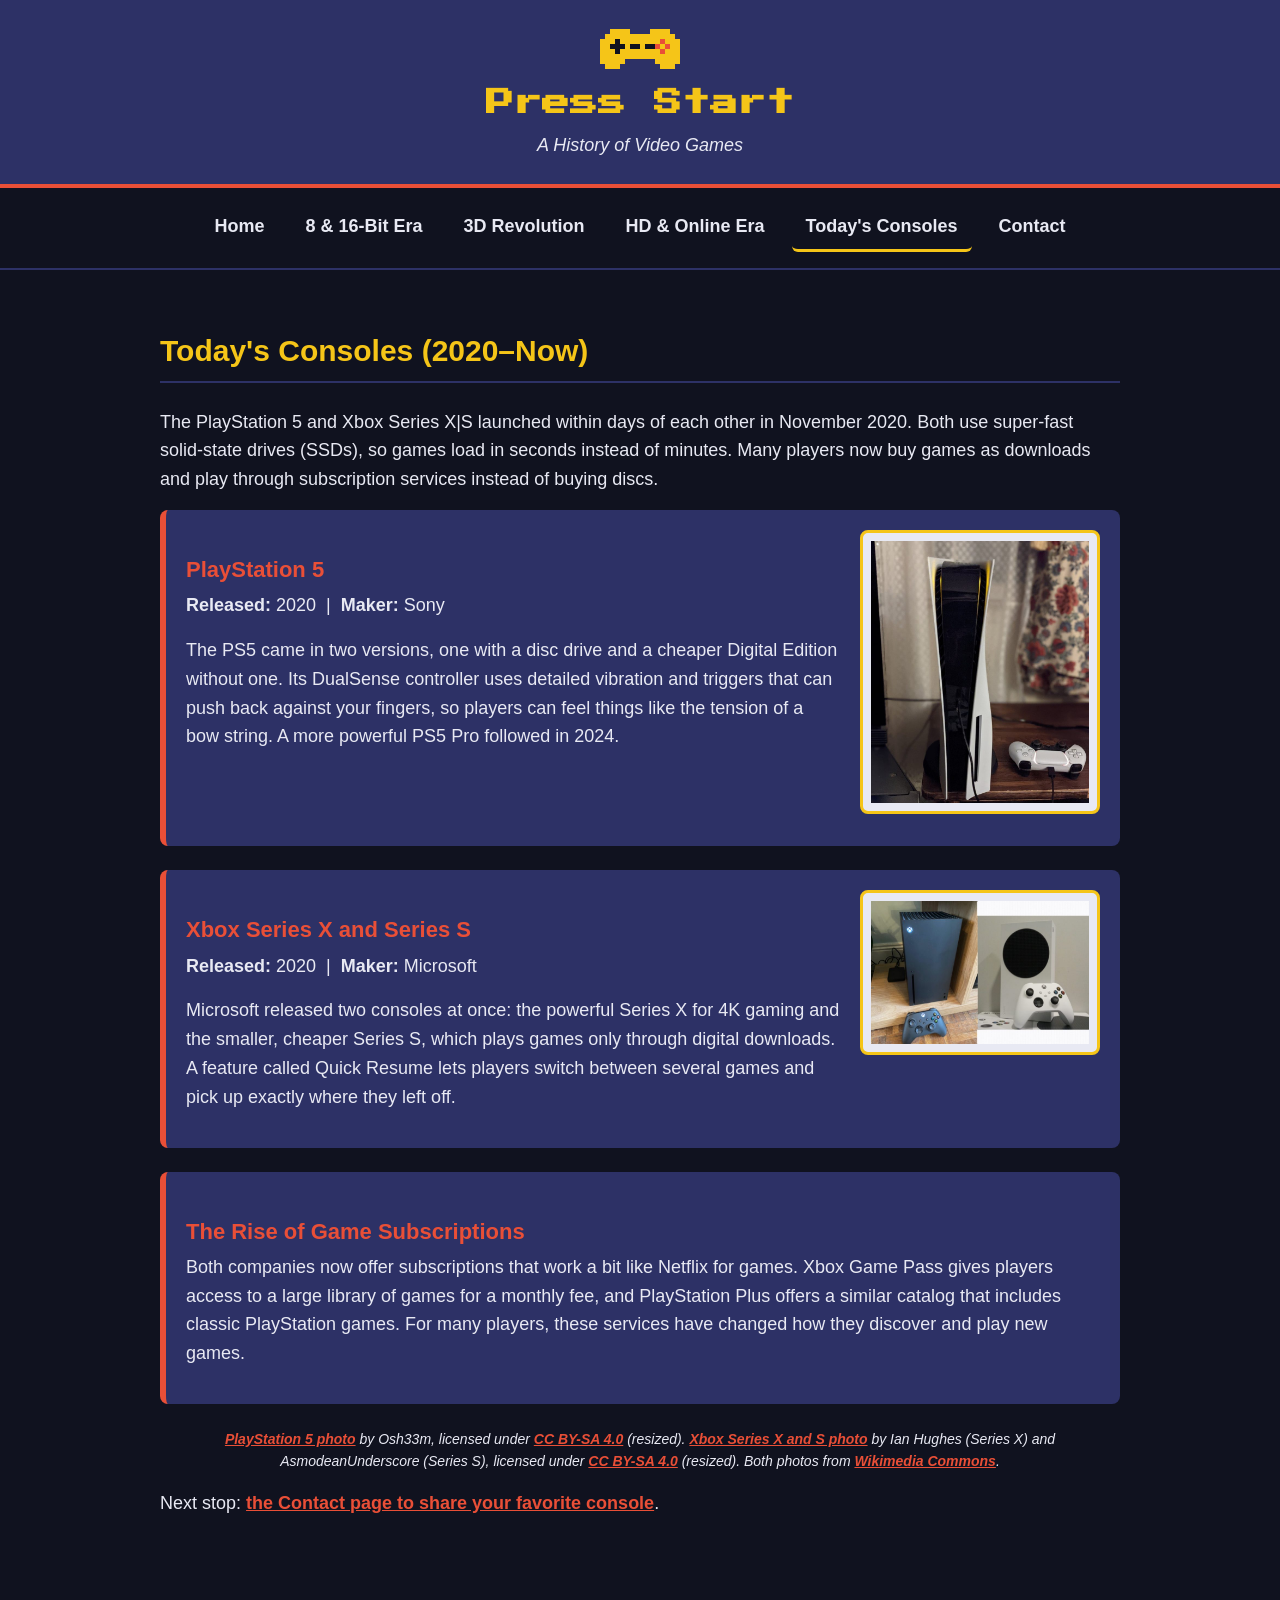
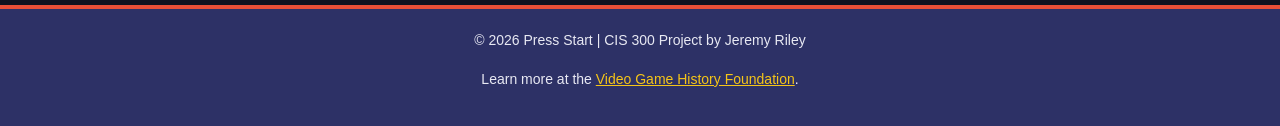
<file: today.html>
<!DOCTYPE html>
<html lang="en">
<head>
  <meta charset="UTF-8">
  <!-- Google tag (gtag.js) -->
  <script async src="https://www.googletagmanager.com/gtag/js?id=G-K0LV2XQ5EP"></script>
  <script>
    window.dataLayer = window.dataLayer || [];
    function gtag(){dataLayer.push(arguments);}
    gtag('js', new Date());
    gtag('config', 'G-K0LV2XQ5EP');
  </script>
  <meta name="viewport" content="width=device-width, initial-scale=1.0">
  <meta name="description" content="A look at the current generation of home consoles, the PlayStation 5 and Xbox Series X|S, with fast SSD storage, digital games, and subscription services.">
  <meta name="keywords" content="PlayStation 5, PS5, Xbox Series X, Xbox Series S, Game Pass, PlayStation Plus, SSD">
  <meta name="author" content="Jeremy Riley">
  <title>Today's Consoles | Press Start</title>
  <link rel="stylesheet" href="style.css">
  <link rel="icon" href="favicon.ico" type="image/x-icon">
</head>
<body>

  <!-- Site title -->
  <header>
    <img src="images/logo.png" alt="Press Start logo: a gold pixel-art game controller" class="logo">
    <h1>Press Start</h1>
    <p>A History of Video Games</p>
  </header>

  <!-- Navigation: same on every page -->
  <nav>
    <a href="index.html">Home</a>
    <a href="retro.html">8 &amp; 16-Bit Era</a>
    <a href="3d-era.html">3D Revolution</a>
    <a href="hd-era.html">HD &amp; Online Era</a>
    <a href="today.html" class="current">Today's Consoles</a>
    <a href="contact.html">Contact</a>
  </nav>

  <main>

    <h2>Today's Consoles (2020&ndash;Now)</h2>
    <p>
      The PlayStation 5 and Xbox Series X|S launched within days of each other in
      November 2020. Both use super-fast solid-state drives (SSDs), so games load in
      seconds instead of minutes. Many players now buy games as downloads and play
      through subscription services instead of buying discs.
    </p>

    <section class="console">
      <img src="images/ps5.jpg" alt="The white PlayStation 5 console standing upright with a DualSense controller" class="console-photo">
      <h3>PlayStation 5</h3>
      <p><strong>Released:</strong> 2020 &nbsp;|&nbsp; <strong>Maker:</strong> Sony</p>
      <p>
        The PS5 came in two versions, one with a disc drive and a cheaper Digital Edition
        without one. Its DualSense controller uses detailed vibration and triggers that can
        push back against your fingers, so players can feel things like the tension of a
        bow string. A more powerful PS5 Pro followed in 2024.
      </p>
    </section>

    <section class="console">
      <img src="images/xbox-series.jpg" alt="The black Xbox Series X and the smaller white Xbox Series S with controllers" class="console-photo">
      <h3>Xbox Series X and Series S</h3>
      <p><strong>Released:</strong> 2020 &nbsp;|&nbsp; <strong>Maker:</strong> Microsoft</p>
      <p>
        Microsoft released two consoles at once: the powerful Series X for 4K gaming and the
        smaller, cheaper Series S, which plays games only through digital downloads. A
        feature called Quick Resume lets players switch between several games and pick up
        exactly where they left off.
      </p>
    </section>

    <section class="console">
      <h3>The Rise of Game Subscriptions</h3>
      <p>
        Both companies now offer subscriptions that work a bit like Netflix for games.
        Xbox Game Pass gives players access to a large library of games for a monthly fee,
        and PlayStation Plus offers a similar catalog that includes classic PlayStation games.
        For many players, these services have changed how they discover and play new games.
      </p>
    </section>

    <p class="credit">
      <a href="https://commons.wikimedia.org/wiki/File:PlayStation_5_and_DualSense.jpg" target="_blank">PlayStation 5 photo</a>
      by Osh33m, licensed under
      <a href="https://creativecommons.org/licenses/by-sa/4.0/" target="_blank">CC BY-SA 4.0</a> (resized).
      <a href="https://commons.wikimedia.org/wiki/File:Xbox_Series_X_and_S_with_controllers.jpg" target="_blank">Xbox Series X and S photo</a>
      by Ian Hughes (Series X) and AsmodeanUnderscore (Series S), licensed under
      <a href="https://creativecommons.org/licenses/by-sa/4.0/" target="_blank">CC BY-SA 4.0</a> (resized).
      Both photos from <a href="https://commons.wikimedia.org/" target="_blank">Wikimedia Commons</a>.
    </p>

    <p>
      Next stop: <a href="contact.html">the Contact page to share your favorite console</a>.
    </p>

  </main>

  <footer>
    <p>&copy; 2026 Press Start | CIS 300 Project by Jeremy Riley</p>
    <p>
      Learn more at the
      <a href="https://gamehistory.org/" target="_blank">Video Game History Foundation</a>.
    </p>
  </footer>

</body>
</html>
</file>
<file: style.css>
/* =========================================================
   Press Start: A History of Video Games
   style.css - one external stylesheet for every page
   Link it in each page's <head>:
   <link rel="stylesheet" href="style.css">
   ========================================================= */

/* Pixel-style font for the site title only (from Google Fonts) */
@import url("https://fonts.googleapis.com/css2?family=Press+Start+2P&display=swap");


/* ---------- 1. Color scheme from realtimecolors.com ---------- */
:root {
  --text: #e8e9f3;
  --background: #10121f;
  --primary: #e94f37;
  --secondary: #2d3166;
  --accent: #f5c518;
}


/* ---------- 2. Whole page ---------- */
* {
  box-sizing: border-box;
}

body {
  margin: 0;
  background-color: var(--background);
  color: var(--text);
  font-family: Arial, Helvetica, sans-serif;
  font-size: 18px;
  line-height: 1.6;
}


/* ---------- 3. Header (site title) ---------- */
header {
  background-color: var(--secondary);
  text-align: center;
  padding: 24px 16px;
  border-bottom: 4px solid var(--primary);
}

header h1 {
  font-family: "Press Start 2P", monospace;
  font-size: 28px;
  color: var(--accent);
  margin: 0;
  line-height: 1.4;
}

header p {
  margin: 8px 0 0;
  font-style: italic;
}


/* ---------- 4. Navigation bar ---------- */
nav {
  background-color: var(--background);
  text-align: center;
  padding: 12px 8px;
  border-bottom: 2px solid var(--secondary);
}

nav a {
  display: inline-block;
  color: var(--text);
  text-decoration: none;
  font-weight: bold;
  padding: 8px 14px;
  margin: 4px;
  border-radius: 6px;
}

nav a:hover {
  background-color: var(--primary);
  color: var(--text);
}

/* Add class="current" to the nav link for the page you're on */
nav a.current {
  border-bottom: 3px solid var(--accent);
}


/* ---------- 5. Main content area ---------- */
main {
  max-width: 1000px;
  margin: 0 auto;
  padding: 32px 20px;
}

h2 {
  color: var(--accent);
  font-size: 30px;
  border-bottom: 2px solid var(--secondary);
  padding-bottom: 6px;
}

h3 {
  color: var(--primary);
  font-size: 22px;
  margin-bottom: 4px;
}

p {
  margin: 0 0 16px;
}

/* Links inside the page text (not the nav) */
main a {
  color: var(--primary);
  font-weight: bold;
}

main a:hover {
  color: var(--accent);
}

/* Console photos */
img {
  max-width: 100%;
  height: auto;
  border-radius: 8px;
}

/* A box for each console: <section class="console"> ... </section> */
.console {
  background-color: var(--secondary);
  padding: 20px;
  margin-bottom: 24px;
  border-left: 6px solid var(--primary);
  border-radius: 8px;
}


/* ---------- 6. Console table (Home page) ---------- */
table {
  width: 100%;
  border-collapse: collapse;
  margin: 24px 0;
}

caption {
  font-weight: bold;
  color: var(--accent);
  margin-bottom: 8px;
}

th {
  background-color: var(--primary);
  color: var(--text);
  text-align: left;
  padding: 12px;
}

td {
  padding: 12px;
  border-bottom: 1px solid var(--secondary);
}

tr:nth-child(even) {
  background-color: var(--secondary);
}


/* ---------- 7. Video (PS2 start-up clip) ---------- */
video {
  display: block;
  width: 100%;
  max-width: 720px;
  margin: 20px auto;
  border: 4px solid var(--accent);
  border-radius: 8px;
}


/* ---------- 8. Contact form ---------- */
form {
  background-color: var(--secondary);
  padding: 24px;
  border-radius: 8px;
  max-width: 600px;
}

label {
  display: block;
  font-weight: bold;
  margin-top: 16px;
  margin-bottom: 6px;
}

input[type="text"],
input[type="email"],
select,
textarea {
  width: 100%;
  padding: 10px;
  font-size: 16px;
  background-color: var(--background);
  color: var(--text);
  border: 2px solid var(--text);
  border-radius: 6px;
}

/* Highlight the box the visitor is typing in */
input:focus,
select:focus,
textarea:focus {
  border-color: var(--accent);
  outline: none;
}

/* Keep radio buttons on one line with their labels */
fieldset {
  border: 2px solid var(--text);
  border-radius: 6px;
  margin-top: 16px;
}

fieldset label {
  display: inline;
  font-weight: normal;
  margin-right: 16px;
}

button,
input[type="submit"] {
  background-color: var(--primary);
  color: var(--text);
  font-size: 18px;
  font-weight: bold;
  padding: 12px 28px;
  margin-top: 20px;
  border: none;
  border-radius: 6px;
  cursor: pointer;
}

button:hover,
input[type="submit"]:hover {
  background-color: var(--accent);
  color: var(--background);
}


/* ---------- 9. Footer ---------- */
footer {
  background-color: var(--secondary);
  text-align: center;
  padding: 20px;
  margin-top: 40px;
  font-size: 14px;
  border-top: 4px solid var(--primary);
}

footer a {
  color: var(--accent);
}


/* ---------- 10. Phones and small screens ---------- */
@media (max-width: 600px) {
  header h1 {
    font-size: 18px;
  }

  nav a {
    display: block;
    margin: 4px 0;
  }

  h2 {
    font-size: 24px;
  }
}


/* ---------- 11. Console photos and credits ---------- */
/* Lets the console box grow to fit a floated photo */
.console {
  display: flow-root;
}

/* Photo sits on the right side of each console box */
.console-photo {
  float: right;
  width: 240px;
  margin: 0 0 12px 20px;
  padding: 8px;
  background-color: var(--text);
  border: 3px solid var(--accent);
}

/* Small italic line for photo and video credits */
.credit {
  font-size: 14px;
  font-style: italic;
  text-align: center;
}

/* On phones, the photo goes full width above the text */
@media (max-width: 600px) {
  .console-photo {
    float: none;
    display: block;
    width: 100%;
    margin: 0 0 12px 0;
  }
}


/* ---------- 12. Small photos on the Home page era boxes ---------- */
.era-thumb {
  float: right;
  width: 160px;
  margin: 0 0 8px 16px;
  padding: 6px;
  background-color: var(--text);
  border: 3px solid var(--accent);
  border-radius: 8px;
}

@media (max-width: 600px) {
  .era-thumb {
    width: 110px;
  }
}


/* ---------- 13. Header logo ---------- */
header .logo {
  display: block;
  width: 80px;
  height: auto;
  margin: 0 auto 10px;
  border-radius: 0;
  image-rendering: pixelated;
}

/* ---------- 14. Keyboard focus ---------- */
a:focus-visible,
input[type="submit"]:focus-visible {
  outline: 3px solid var(--accent);
  outline-offset: 3px;
}
</file>
